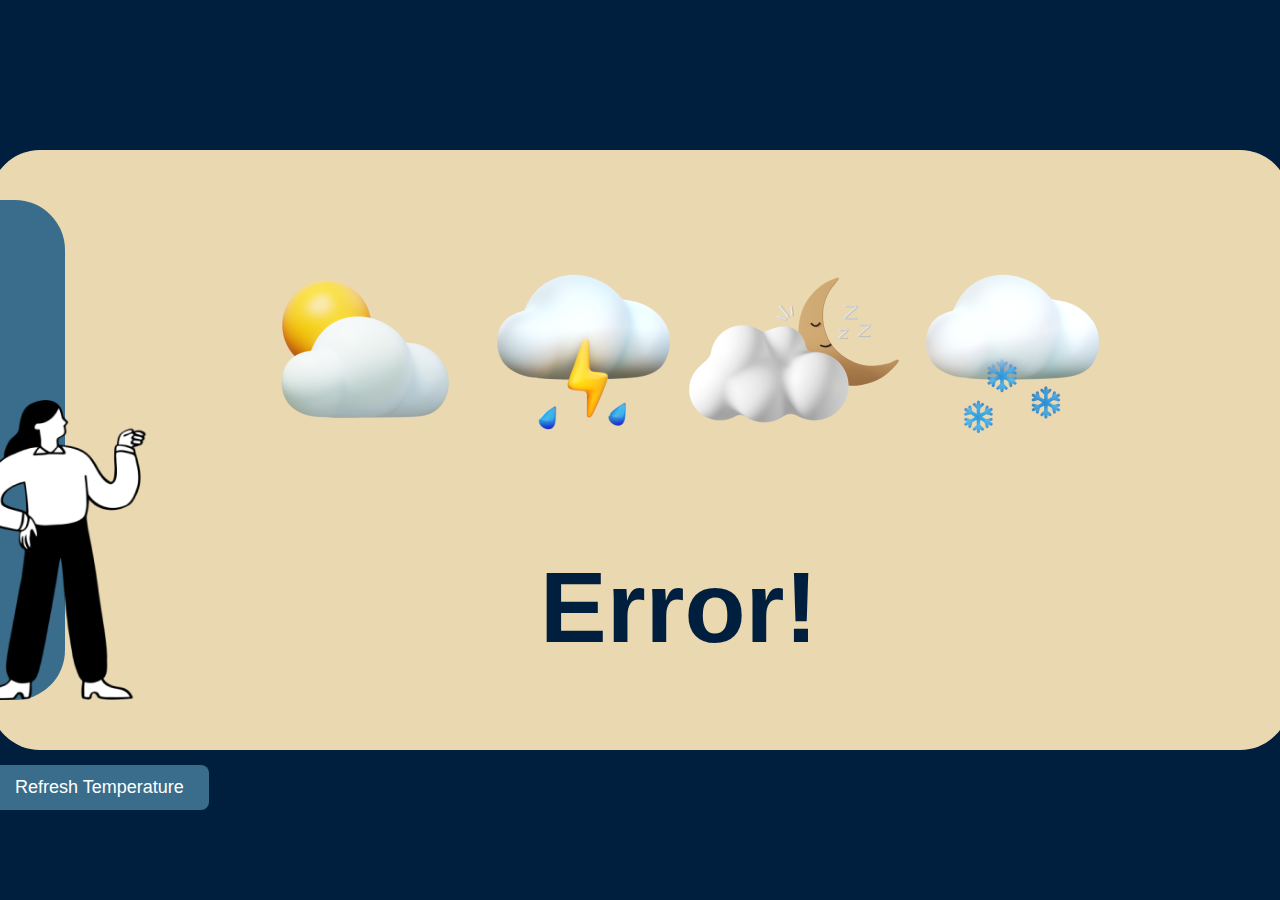
<file: Temperature_Monitor-main/index.html>
<!DOCTYPE html>
<html lang="en">

<head>
  <meta charset="UTF-8">
  <meta name="viewport" content="width=device-width, initial-scale=1.0">
  <title>Temperature Monitor</title>
  <link rel="stylesheet" href="style.css">
  <script>
    // ฟังก์ชันดึงข้อมูลอุณหภูมิจาก API
    function fetchTemperature() {
      const apiUrl = 'http://20.6.129.130:3001/getTemperature'; // เปลี่ยนเป็น URL ของ API จริง

      fetch(apiUrl)
        .then(response => {
          if (!response.ok) {
            throw new Error('Network response was not ok');
          }
          return response.json();
        })
        .then(data => {
          // อัปเดตค่าอุณหภูมิในหน้าเว็บ
          document.getElementById('temperature-value').innerText = data.temperature + '°C';
        })
        .catch(error => {
          console.error('Error fetching temperature:', error);
          document.getElementById('temperature-value').innerText = 'Error!';
        });
    }

    // โหลดค่าอุณหภูมิครั้งแรกเมื่อเปิดหน้าเว็บ
    window.onload = fetchTemperature;
  </script>
</head>

<body>
  <div class="left-Container"></div>
  <div class="index-Container">
    <img src="woman holding something.png" alt="Woman" class="floatImgWomanIndex">

    <div class="floatImgAll">
      <img src="partly cloudy day.png" alt="Partly Cloudy">
      <img src="storm.png" alt="Storm">
      <img src="moon with cloud.png" alt="Moon with Cloud">
      <img src="snow.png" alt="Snow">
    </div>

    <!-- แสดงค่าอุณหภูมิ -->
    <h3 id="temperature-value">Loading...</h3>

    <!-- ปุ่มรีเฟรชค่าอุณหภูมิ -->
    <button onclick="fetchTemperature()">Refresh Temperature</button>
  </div>
</body>

</html>
</file>
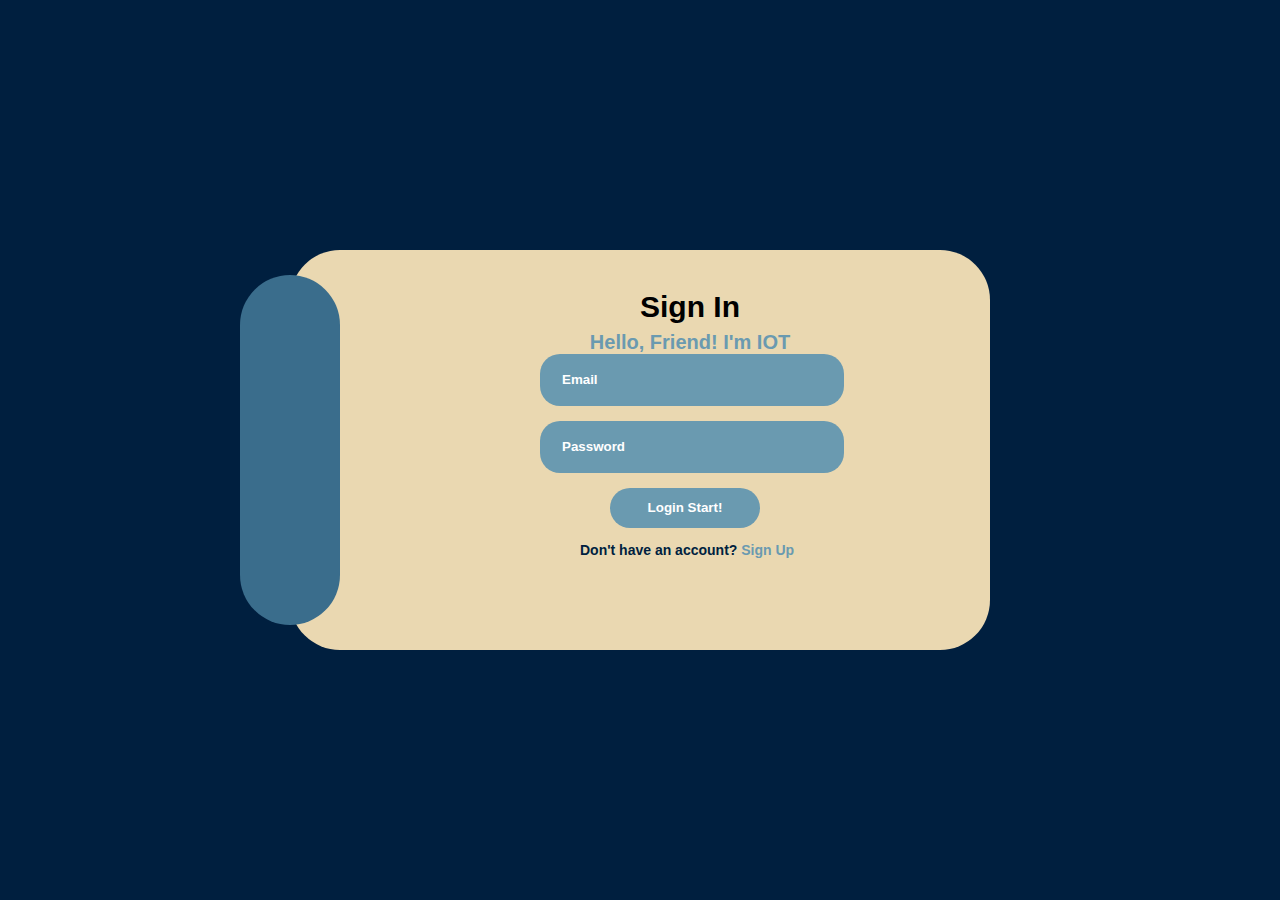
<file: login.html>
<!DOCTYPE html>
<html>

<head>
    <title>Temperature Monitor</title>
    <link rel="stylesheet" href="login.css">
</head>

<body>
    <div class="left-container"></div>
    <div class="login-container">
        <h1>Sign In</h1>
        <h2>Hello, Friend! I'm IOT</h2>
        <form id="loginForm">
            <input type="email" id="email" name="email" placeholder="Email" required>
            <input type="password" id="password" name="password" placeholder="Password" required>
            <button type="submit">Login Start!</button>
        </form>
        <p>Don't have an account? <a href="register.html">Sign Up</a></p>
    </div>
    <script src="script-login.js"></script> <!-- เชื่อมต่อไฟล์ JS -->
</body>

</html>
</file>
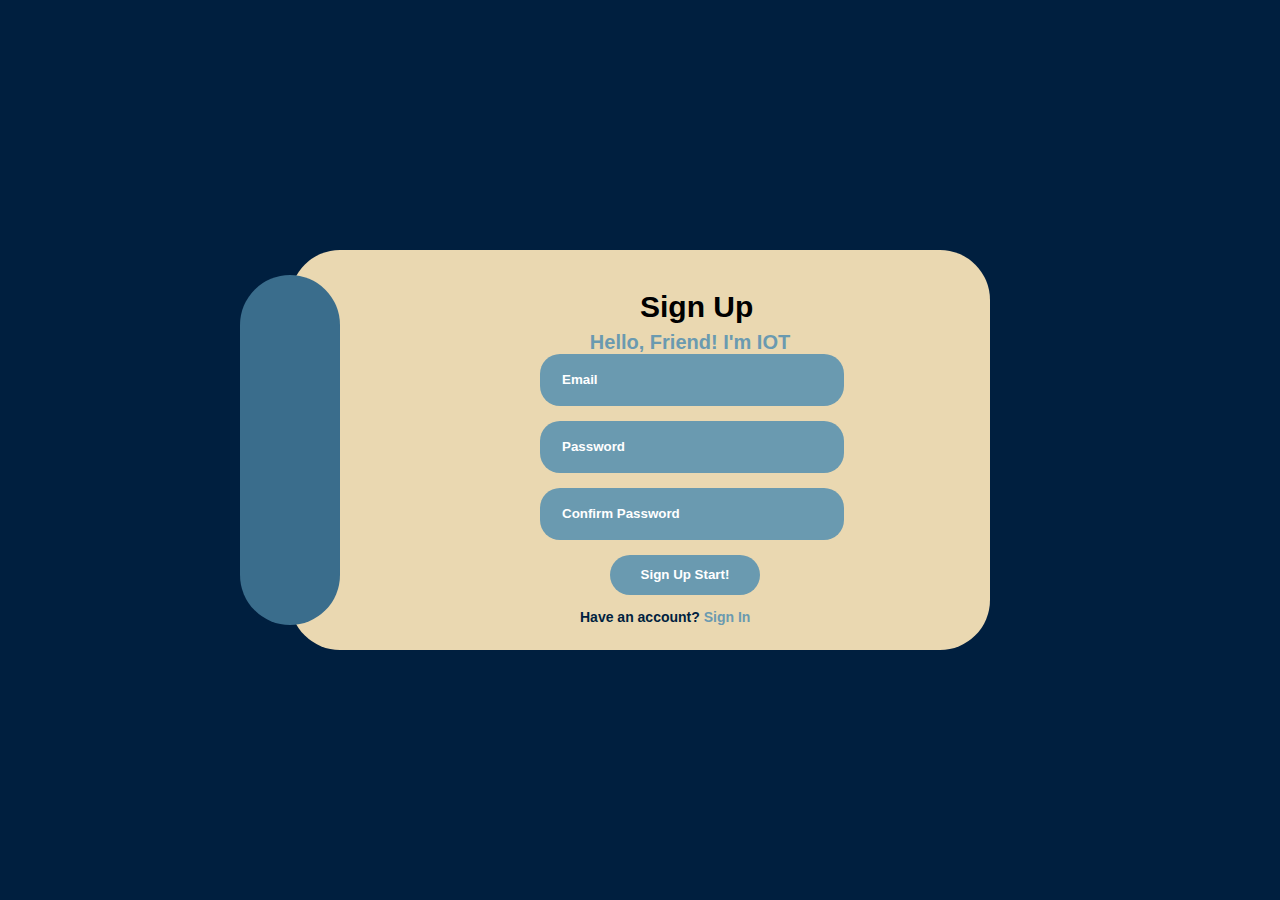
<file: register.html>
<!DOCTYPE html>
<html>

<head>
  <title>Temperature Monitor</title>
  <link rel="stylesheet" href="styles.css">
</head>

<body>
  <div class="left-container"></div>
  <div class="login-container">
    <h1>Sign Up</h1>
    <h2>Hello, Friend! I'm IOT</h2>
    <form id="loginForm" method="POST">
      <input type="text" id="email" name="email" placeholder="Email" required>
      <input type="password" id="password" name="password" placeholder="Password" required>
      <input type="password" id="Confirm_password" name="Confirm_password" placeholder="Confirm Password" required>
      <button type="submit">Sign Up Start!</a></button>
    </form>
    <p>Have an account? <a href="login.html">Sign In</a></p>
  </div>
  <script src="script-register.js"></script>
</body>

</html>
</file>
<file: Temperature_Monitor-main/style.css>
body {
  font-family: Arial, Helvetica, sans-serif;
  background-color: #001f3f;
  display: flex;
  justify-content: center;
  align-items: center;
  height: 100vh;
  margin: 0;
}
.floatImgCloud {
  float: left;
  width: 150px;
  height: 100px;
  margin-top: -80px;
  margin-left: 80px;
  position: relative;
}
.floatImgWoman {
  float: left;
  width: 150px;
  height: 250px;
  margin-top: 20px;
  margin-left: -260px;
  position: relative;
  z-index: 10;
}
.left-container {
  background: #3a6d8c;
  border-radius: 50px;
  height: 350px;
  width: 100px;
  position: relative;
  right: 350px;
  z-index: 10;
}
.login-container {
  background: #ead8b1;
  border-radius: 50px;
  height: 400px;
  width: 700px;
  position: absolute;
}
.login-container h1 {
  font-size: 30px;
  margin-top: 40px;
  margin-bottom: -10px;
  margin-left: 350px;
}
.login-container h2 {
  color: #6a9ab0;
  font-size: 20px;
  margin-bottom: 0px;
  margin-left: 100px;
  text-align: center;
}
.login-container label {
  display: block;
  margin-bottom: 5px;
}
.login-container input {
  width: 300px;
  height: 50px;
  margin-bottom: 15px;
  border: 1px;
  background-color: #6a9ab0;
  border-radius: 20px;
  margin-left: 250px;
  text-indent: 20px;
}
input::placeholder {
  color: white;
  font-weight: bold;
}
.login-container button {
  width: 150px;
  height: 40px;
  background-color: #6a9ab0;
  color: white;
  border: none;
  border-radius: 20px;
  cursor: pointer;
  margin-left: 320px;
  font-weight: bold;
}
.login-container button:hover {
  background-color: #3a6d8c;
}
.login-container p {
  margin-left: 290px;
  font-size: 14px;
  color: #001f3f;
  font-weight: bold;
}
.login-container a {
  color: #6a9ab0;
  text-decoration: none;
  font-weight: bold;
}

.left-Container {
  background: #3a6d8c;
  border-radius: 50px;
  height: 500px;
  width: 150px;
  position: relative;
  right: 650px;
  z-index: 10;
}
.index-Container {
  background: #ead8b1;
  border-radius: 50px;
  height: 600px;
  width: 1300px;
  position: absolute;
}
.floatImgWomanIndex {
  float: left;
  width: 200px;
  height: 300px;
  margin-left: -30px;
  margin-top: 250px;
  position: relative;
  z-index: 10;
}
.floatImgAll{
  float: left;
  margin-top: 100px;
  margin-left: 100px;
}
h3{
  font-size: 100px;
  padding-top: 300px;
  padding-left: 550px;
  color: #001F3F;
}
button {
  background-color: #3a6d8c; 
  color: white; 
  border: none; 
  padding: 12px 25px; 
  font-size: 18px; 
  border-radius: 8px; 
  cursor: pointer; 
  transition: background-color 0.3s, transform 0.2s; 
}

/* เอฟเฟกต์เมื่อชี้เมาส์ไปที่ปุ่ม (hover) */
button:hover {
  background-color: #6a9ab0; 
  transform: scale(1.05); 
}

/* เอฟเฟกต์เมื่อกดปุ่ม */
button:active {
  background-color: #ffffff; 
  transform: scale(0.98); 
}
</file>
<file: login.css>
body {
    font-family: Arial, Helvetica, sans-serif;
    background-color: #001f3f;
    display: flex;
    justify-content: center;
    align-items: center;
    height: 100vh;
    margin: 0;
  }
  .floatImgCloud {
    float: left;
    width: 150px;
    height: 100px;
    margin-top: -80px;
    margin-left: 80px;
    position: relative;
  }
  .floatImgWoman {
    float: left;
    width: 150px;
    height: 250px;
    margin-top: 20px;
    margin-left: -260px;
    position: relative;
    z-index: 10;
  }
  .left-container {
    background: #3a6d8c;
    border-radius: 50px;
    height: 350px;
    width: 100px;
    position: relative;
    right: 350px;
    z-index: 10;
  }
  .login-container {
    background: #ead8b1;
    border-radius: 50px;
    height: 400px;
    width: 700px;
    position: absolute;
  }
  .login-container h1 {
    font-size: 30px;
    margin-top: 40px;
    margin-bottom: -10px;
    margin-left: 350px;
  }
  .login-container h2 {
    color: #6a9ab0;
    font-size: 20px;
    margin-bottom: 0px;
    margin-left: 100px;
    text-align: center;
  }
  .login-container label {
    display: block;
    margin-bottom: 5px;
  }
  .login-container input {
    width: 300px;
    height: 50px;
    margin-bottom: 15px;
    border: 1px;
    background-color: #6a9ab0;
    border-radius: 20px;
    margin-left: 250px;
    text-indent: 20px;
  }
  input::placeholder {
    color: white;
    font-weight: bold;
  }
  .login-container button {
    width: 150px;
    height: 40px;
    background-color: #6a9ab0;
    color: white;
    border: none;
    border-radius: 20px;
    cursor: pointer;
    margin-left: 320px;
    font-weight: bold;
  }
  .login-container button:hover {
    background-color: #3a6d8c;
  }
  .login-container p {
    margin-left: 290px;
    font-size: 14px;
    color: #001f3f;
    font-weight: bold;
  }
  .login-container a {
    color: #6a9ab0;
    text-decoration: none;
    font-weight: bold;
  }
  
  .left-Container {
    background: #3a6d8c;
    border-radius: 50px;
    height: 500px;
    width: 150px;
    position: relative;
    right: 650px;
    z-index: 10;
  }
  .index-Container {
    background: #ead8b1;
    border-radius: 50px;
    height: 600px;
    width: 1300px;
    position: absolute;
  }
  .floatImgWomanIndex {
    float: left;
    width: 200px;
    height: 300px;
    margin-left: -30px;
    margin-top: 250px;
    position: relative;
    z-index: 10;
  }
  .floatImgAll{
    float: left;
    margin-top: 100px;
    margin-left: 100px;
  }
  h3{
    font-size: 100px;
    padding-top: 300px;
    padding-left: 550px;
    color: #001F3F;
  }
</file>
<file: styles.css>
body {
    font-family: Arial, Helvetica, sans-serif;
    background-color: #001f3f;
    display: flex;
    justify-content: center;
    align-items: center;
    height: 100vh;
    margin: 0;
  }
  .floatImgCloud {
    float: left;
    width: 150px;
    height: 100px;
    margin-top: -80px;
    margin-left: 80px;
    position: relative;
  }
  .floatImgWoman {
    float: left;
    width: 150px;
    height: 250px;
    margin-top: 20px;
    margin-left: -260px;
    position: relative;
    z-index: 10;
  }
  .left-container {
    background: #3a6d8c;
    border-radius: 50px;
    height: 350px;
    width: 100px;
    position: relative;
    right: 350px;
    z-index: 10;
  }
  .login-container {
    background: #ead8b1;
    border-radius: 50px;
    height: 400px;
    width: 700px;
    position: absolute;
  }
  .login-container h1 {
    font-size: 30px;
    margin-top: 40px;
    margin-bottom: -10px;
    margin-left: 350px;
  }
  .login-container h2 {
    color: #6a9ab0;
    font-size: 20px;
    margin-bottom: 0px;
    margin-left: 100px;
    text-align: center;
  }
  .login-container label {
    display: block;
    margin-bottom: 5px;
  }
  .login-container input {
    width: 300px;
    height: 50px;
    margin-bottom: 15px;
    border: 1px;
    background-color: #6a9ab0;
    border-radius: 20px;
    margin-left: 250px;
    text-indent: 20px;
  }
  input::placeholder {
    color: white;
    font-weight: bold;
  }
  .login-container button {
    width: 150px;
    height: 40px;
    background-color: #6a9ab0;
    color: white;
    border: none;
    border-radius: 20px;
    cursor: pointer;
    margin-left: 320px;
    font-weight: bold;
  }
  .login-container button:hover {
    background-color: #3a6d8c;
  }
  .login-container p {
    margin-left: 290px;
    font-size: 14px;
    color: #001f3f;
    font-weight: bold;
  }
  .login-container a {
    color: #6a9ab0;
    text-decoration: none;
    font-weight: bold;
  }
  
  .left-Container {
    background: #3a6d8c;
    border-radius: 50px;
    height: 500px;
    width: 150px;
    position: relative;
    right: 650px;
    z-index: 10;
  }
  .index-Container {
    background: #ead8b1;
    border-radius: 50px;
    height: 600px;
    width: 1300px;
    position: absolute;
  }
  .floatImgWomanIndex {
    float: left;
    width: 200px;
    height: 300px;
    margin-left: -30px;
    margin-top: 250px;
    position: relative;
    z-index: 10;
  }
  .floatImgAll{
    float: left;
    margin-top: 100px;
    margin-left: 100px;
  }
  h3{
    font-size: 100px;
    padding-top: 300px;
    padding-left: 550px;
    color: #001F3F;
  }

  /* General styling for the body */
body {
    font-family: Arial, Helvetica, sans-serif;
    background-color: #001f3f;
    display: flex;
    justify-content: center;
    align-items: center;
    height: 100vh;
    margin: 0;
    flex-direction: column; /* Align everything in a column */
  }
  
  /* Container for temperature value */
  .temperature-container {
    position: absolute;
    top: 50%;
    left: 50%;
    transform: translate(-50%, -50%);
    color: white;
    font-size: 33px;;
    font-weight: bold;
    z-index: 5;
    margin-top: 2rem;
  }
</file>
